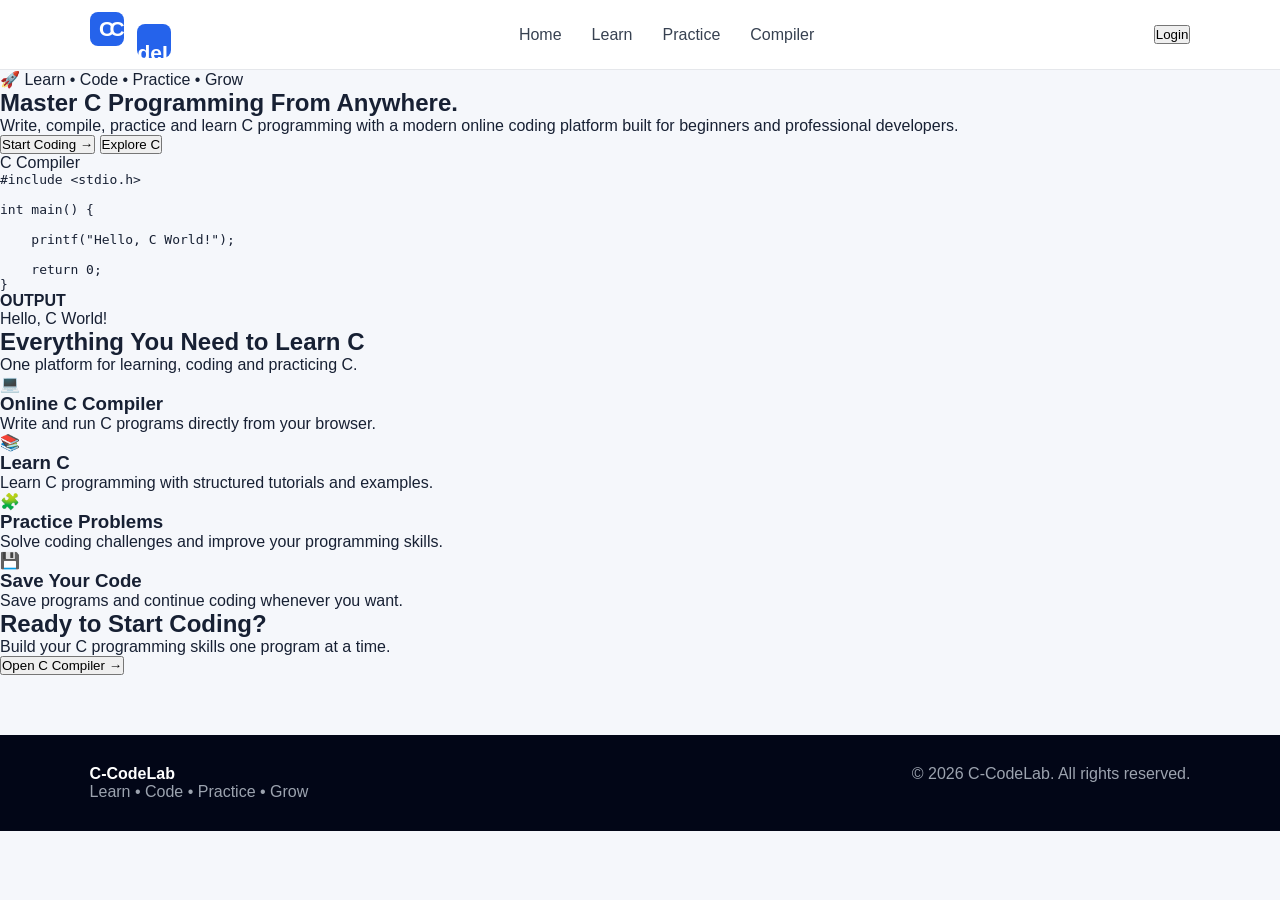
<file: index.html>
<!DOCTYPE html>
<html lang="en">
<head>
    <meta charset="UTF-8">
    <meta name="viewport" content="width=device-width, initial-scale=1.0">

    <title>C Programming Platform</title>

    <link rel="stylesheet" href="style.css">
</head>

<body>

    <!-- Navigation -->
    <header class="navbar">

        <div class="logo">
            <span class="logo-icon">C</span>
            <span>C-CodeLab</span>
        </div>

        <nav>
            <a href="#home">Home</a>
            <a href="#learn">Learn</a>
            <a href="#practice">Practice</a>
            <a href="#compiler">Compiler</a>
        </nav>

        <button class="login-btn">Login</button>

    </header>


    <!-- Hero Section -->
    <main>

        <section id="home" class="hero">

            <div class="hero-content">

                <p class="badge">
                    🚀 Learn • Code • Practice • Grow
                </p>

                <h1>
                    Master <span>C Programming</span>
                    From Anywhere.
                </h1>

                <p class="hero-text">
                    Write, compile, practice and learn C programming
                    with a modern online coding platform built for
                    beginners and professional developers.
                </p>

                <div class="hero-buttons">

                    <button class="primary-btn">
                        Start Coding →
                    </button>

                    <button class="secondary-btn">
                        Explore C
                    </button>

                </div>

            </div>


            <!-- Code Preview -->

            <div class="code-card">

                <div class="code-header">

                    <div>
                        <span class="dot red"></span>
                        <span class="dot yellow"></span>
                        <span class="dot green"></span>
                    </div>

                    <span>C Compiler</span>

                </div>

                <pre><code>#include &lt;stdio.h&gt;

int main() {

    printf("Hello, C World!");

    return 0;
}</code></pre>

                <div class="output">
                    <strong>OUTPUT</strong>
                    <p>Hello, C World!</p>
                </div>

            </div>

        </section>


        <!-- Features -->

        <section class="features">

            <h2>Everything You Need to Learn C</h2>

            <p class="section-text">
                One platform for learning, coding and practicing C.
            </p>


            <div class="feature-grid">

                <div class="feature-card">
                    <div class="feature-icon">💻</div>
                    <h3>Online C Compiler</h3>
                    <p>
                        Write and run C programs directly
                        from your browser.
                    </p>
                </div>


                <div class="feature-card">
                    <div class="feature-icon">📚</div>
                    <h3>Learn C</h3>
                    <p>
                        Learn C programming with structured
                        tutorials and examples.
                    </p>
                </div>


                <div class="feature-card">
                    <div class="feature-icon">🧩</div>
                    <h3>Practice Problems</h3>
                    <p>
                        Solve coding challenges and improve
                        your programming skills.
                    </p>
                </div>


                <div class="feature-card">
                    <div class="feature-icon">💾</div>
                    <h3>Save Your Code</h3>
                    <p>
                        Save programs and continue coding
                        whenever you want.
                    </p>
                </div>

            </div>

        </section>


        <!-- Call To Action -->

        <section class="cta">

            <h2>Ready to Start Coding?</h2>

            <p>
                Build your C programming skills one program at a time.
            </p>

            <button class="primary-btn">
                Open C Compiler →
            </button>

        </section>

    </main>


    <!-- Footer -->

    <footer>

        <div>
            <strong>C-CodeLab</strong>
            <p>Learn • Code • Practice • Grow</p>
        </div>

        <p>© 2026 C-CodeLab. All rights reserved.</p>

    </footer>


    <script src="script.js"></script>

</body>
</html>
</file>
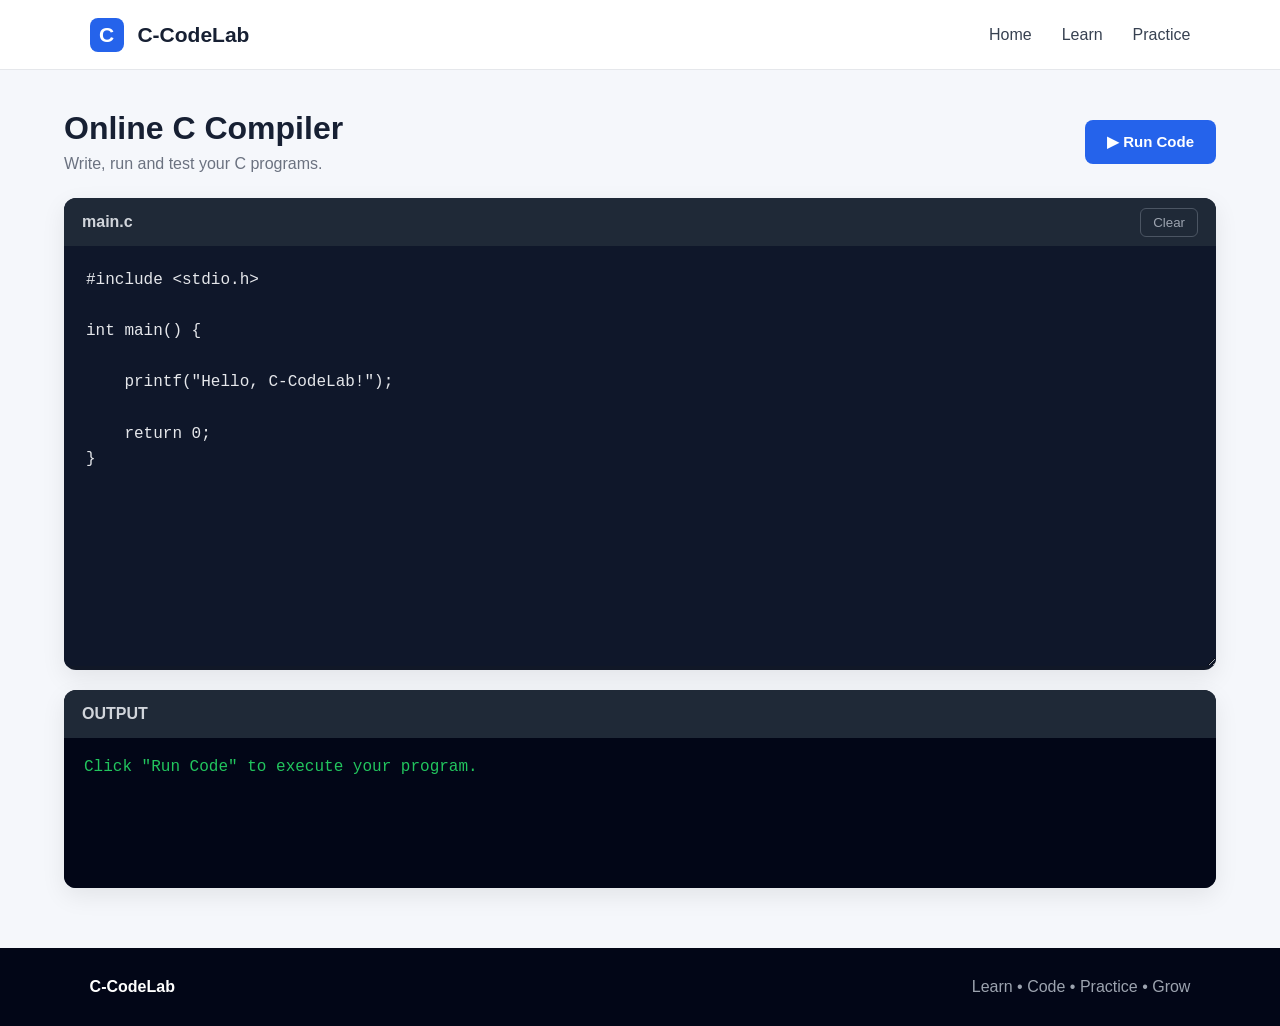
<file: compiler.html>
<!DOCTYPE html>
<html lang="en">
<head>
  <meta charset="UTF-8">
  <meta name="viewport" content="width=device-width, initial-scale=1.0">

  <title>C Compiler - C-CodeLab</title>

  <link rel="stylesheet" href="style.css">
</head>

<body>

  <header class="navbar">
    <div class="logo">
      <span> C </span> C-CodeLab
    </div>

    <nav>
      <a href="index.html">Home</a>
      <a href="#">Learn</a>
      <a href="#">Practice</a>
    </nav>
  </header>


  <main class="compiler-page">

    <div class="compiler-header">
      <div>
        <h1>Online C Compiler</h1>
        <p>Write, run and test your C programs.</p>
      </div>

      <button id="runBtn">▶ Run Code</button>
    </div>


    <section class="editor-container">

      <div class="editor-header">
        <span>main.c</span>

        <button id="clearBtn">
          Clear
        </button>
      </div>

      <textarea id="codeEditor">#include <stdio.h>

int main() {

    printf("Hello, C-CodeLab!");

    return 0;
}</textarea>

    </section>


    <section class="output-container">

      <div class="output-header">
        <span>OUTPUT</span>
      </div>

      <pre id="output">Click "Run Code" to execute your program.</pre>

    </section>

  </main>


  <footer>
    <strong>C-CodeLab</strong>
    <p>Learn • Code • Practice • Grow</p>
  </footer>


  <script>

    const runBtn = document.getElementById("runBtn");

    const clearBtn = document.getElementById("clearBtn");

    const editor = document.getElementById("codeEditor");

    const output = document.getElementById("output");


    runBtn.addEventListener("click", function() {

      const code = editor.value;

      if (code.trim() === "") {

        output.textContent = "Error: Code editor is empty.";

        return;
      }

      output.textContent =
        "Compiling...\n\n" +
        "Your C program has been sent for compilation.";

    });


    clearBtn.addEventListener("click", function() {

      editor.value = "";

      output.textContent =
        "Editor cleared.";

    });

  </script>

</body>
</html>
</file>
<file: style.css>
* {
  margin: 0;
  padding: 0;
  box-sizing: border-box;
}

body {
  font-family: Arial, sans-serif;
  background: #f5f7fb;
  color: #172033;
}

/* NAVBAR */

.navbar {
  height: 70px;
  background: #ffffff;
  border-bottom: 1px solid #e5e7eb;
  display: flex;
  align-items: center;
  justify-content: space-between;
  padding: 0 7%;
}

.logo {
  font-size: 21px;
  font-weight: bold;
}

.logo span {
  display: inline-flex;
  align-items: center;
  justify-content: center;
  width: 34px;
  height: 34px;
  margin-right: 8px;
  background: #2563eb;
  color: white;
  border-radius: 8px;
}

.navbar nav {
  display: flex;
  gap: 30px;
}

.navbar nav a {
  text-decoration: none;
  color: #374151;
  font-weight: 500;
}

.navbar nav a:hover {
  color: #2563eb;
}

/* COMPILER */

.compiler-page {
  width: 90%;
  max-width: 1200px;
  margin: 40px auto;
}

.compiler-header {
  display: flex;
  align-items: center;
  justify-content: space-between;
  margin-bottom: 25px;
}

.compiler-header h1 {
  font-size: 32px;
  margin-bottom: 8px;
}

.compiler-header p {
  color: #6b7280;
}

#runBtn {
  background: #2563eb;
  color: white;
  border: none;
  padding: 13px 22px;
  border-radius: 8px;
  font-size: 15px;
  font-weight: bold;
  cursor: pointer;
}

#runBtn:hover {
  background: #1d4ed8;
}

/* EDITOR */

.editor-container,
.output-container {
  background: #111827;
  border-radius: 12px;
  overflow: hidden;
  margin-bottom: 20px;
  box-shadow: 0 8px 25px rgba(0,0,0,0.08);
}

.editor-header,
.output-header {
  height: 48px;
  background: #1f2937;
  color: #d1d5db;
  display: flex;
  align-items: center;
  justify-content: space-between;
  padding: 0 18px;
  font-weight: bold;
}

#clearBtn {
  background: transparent;
  color: #9ca3af;
  border: 1px solid #4b5563;
  padding: 6px 12px;
  border-radius: 6px;
  cursor: pointer;
}

#clearBtn:hover {
  color: white;
  border-color: white;
}

/* CODE EDITOR */

#codeEditor {
  width: 100%;
  min-height: 420px;
  resize: vertical;
  border: none;
  outline: none;
  background: #0f172a;
  color: #e5e7eb;
  padding: 22px;
  font-family: "Courier New", monospace;
  font-size: 16px;
  line-height: 1.6;
}

/* OUTPUT */

#output {
  min-height: 150px;
  padding: 20px;
  color: #22c55e;
  background: #020617;
  font-family: "Courier New", monospace;
  white-space: pre-wrap;
}

/* FOOTER */

footer {
  margin-top: 60px;
  padding: 30px 7%;
  background: #020617;
  color: white;
  display: flex;
  justify-content: space-between;
}

footer p {
  color: #9ca3af;
}

/* MOBILE */

@media (max-width: 700px) {

  .navbar {
    padding: 0 20px;
  }

  .navbar nav {
    gap: 12px;
  }

  .navbar nav a {
    font-size: 13px;
  }

  .compiler-page {
    width: 94%;
    margin: 25px auto;
  }

  .compiler-header {
    flex-direction: column;
    align-items: flex-start;
    gap: 20px;
  }

  .compiler-header h1 {
    font-size: 26px;
  }

  #runBtn {
    width: 100%;
  }

  #codeEditor {
    min-height: 350px;
    font-size: 14px;
  }

  footer {
    flex-direction: column;
    gap: 10px;
  }
}
</file>
